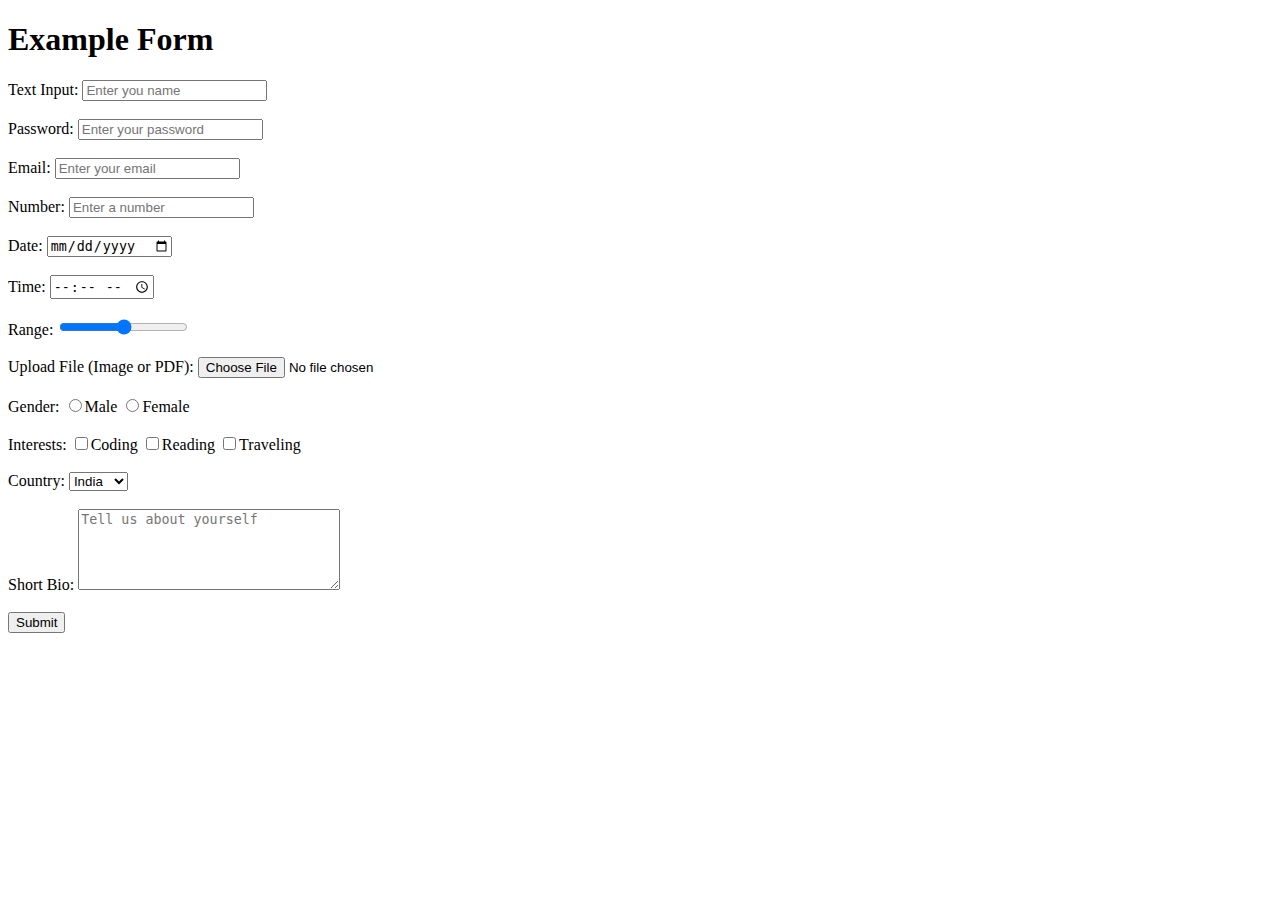
<file: day3/index.html>
<!DOCTYPE html>
<html lang="en">
  <head>
    <meta charset="UTF-8" />
    <meta name="viewport" content="width=device-width, initial-scale=1.0" />
    <title>Form Document</title>
  </head>
  <body>

    <h1>Example Form</h1>
    <form>
      <label for="name">Text Input:</label>
      <input type="text" id="name" placeholder="Enter you name" /><br /><br />
      <label for="password">Password:</label>
      <input
        type="password"
        placeholder="Enter your password"
        id="password"
      /><br /><br />
      <label for="email">Email:</label>
      <input
        type="text"
        placeholder="Enter your email"
        id="email"
      /><br /><br />
      <label for="number">Number:</label>
      <input
        type="number"
        placeholder="Enter a number"
        id="number"
      /><br /><br />
      <label for="date">Date:</label>
      <input type="date" id="date" /><br /><br />
      <label for="time">Time:</label>
      <input type="time" id="time" /><br /><br />
      <label for="limit">Range:</label>
      <input type="range" id="limit" name="limit"/><br /><br />
      <label for="file">Upload File (Image or PDF):</label>
      <input type="file" id="file" /><br /><br />
      <label for="gender">Gender:</label>
      <input type="radio" name="gender" id="gender" value="male" />Male
      <input
        type="radio"
        name="gender"
        id="gender"
        value="female"
      />Female<br /><br />
      <label for="interest">Interests:</label>
      <input type="checkbox" id="interest" value="coding" />Coding
      <input type="checkbox" id="interest" value="reading" />Reading
      <input
        type="checkbox"
        id="interest"
        value="traveling"
      />Traveling<br /><br />
      <label for="country">Country:</label>
      <select id="country">
        <option value="india">India</option>
        <option value="usa">USA</option>
        <option value="japan">Japan</option>
        <option value="qatar">Qatar</option>
        <option value="uk">UK</option></select
      ><br /><br />
      <label>Short Bio:</label>
      <textarea
        placeholder="Tell us about yourself"
        cols="30"
        rows="5"
      ></textarea
      ><br /><br />
      <button>Submit</button>
    </form>
  </body>
</html>
</file>
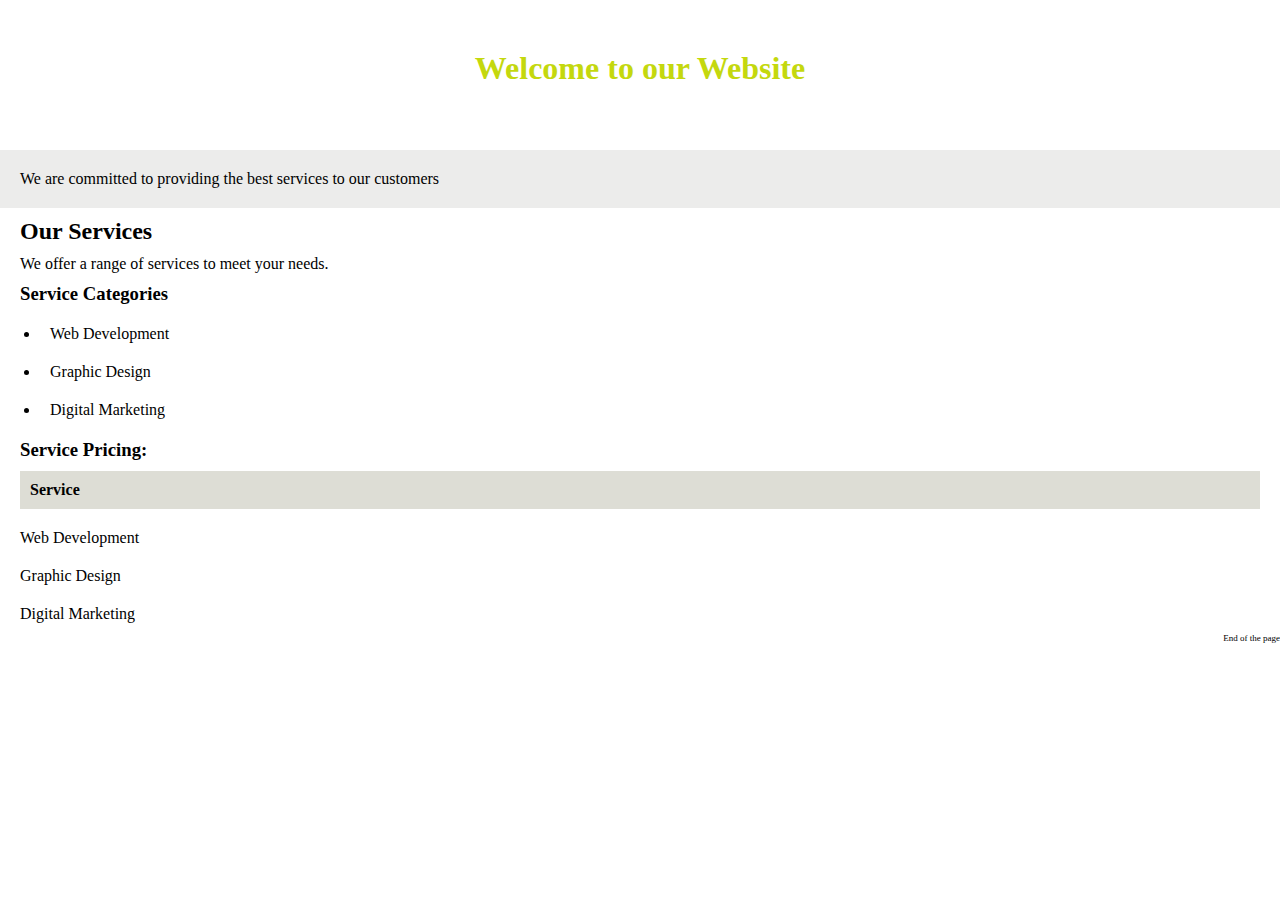
<file: day5/index.html>
<!DOCTYPE html>
<html lang="en">
  <head>
    <meta charset="UTF-8" />
    <meta name="viewport" content="width=device-width, initial-scale=1.0" />
    <title>BackgroundImage</title>
    <link rel="stylesheet" href="day5.css" />
  </head>
  <body>
    <header>
    <div class="head">
    <h1 >Welcome to our Website</h1>
    </div>
    </header>
    <section>
    <div class="one">
     <p>We are committed to providing the best services to our customers</p>
        
    </div>
    <div class="two">
    <h2>Our Services</h2>
    <p>We offer a range of services to meet your needs.</p>
    <h3>Service Categories</h3>
    <ul>
        <li>Web Development</li>
        <li>Graphic Design</li>
        <li>Digital Marketing</li>
    </ul>
    <h3>Service Pricing:</h3>
    <h4>Service</h4>
    </div>
    <div class="three">
    <ul type="none">
        <li>Web Development</li>
        <li>Graphic Design</li>
        <li>Digital Marketing</li>
    </ul> 
       
    </div>
    </section>
    <footer>
        End of the page
    </footer>
  </body>
</html>
</file>
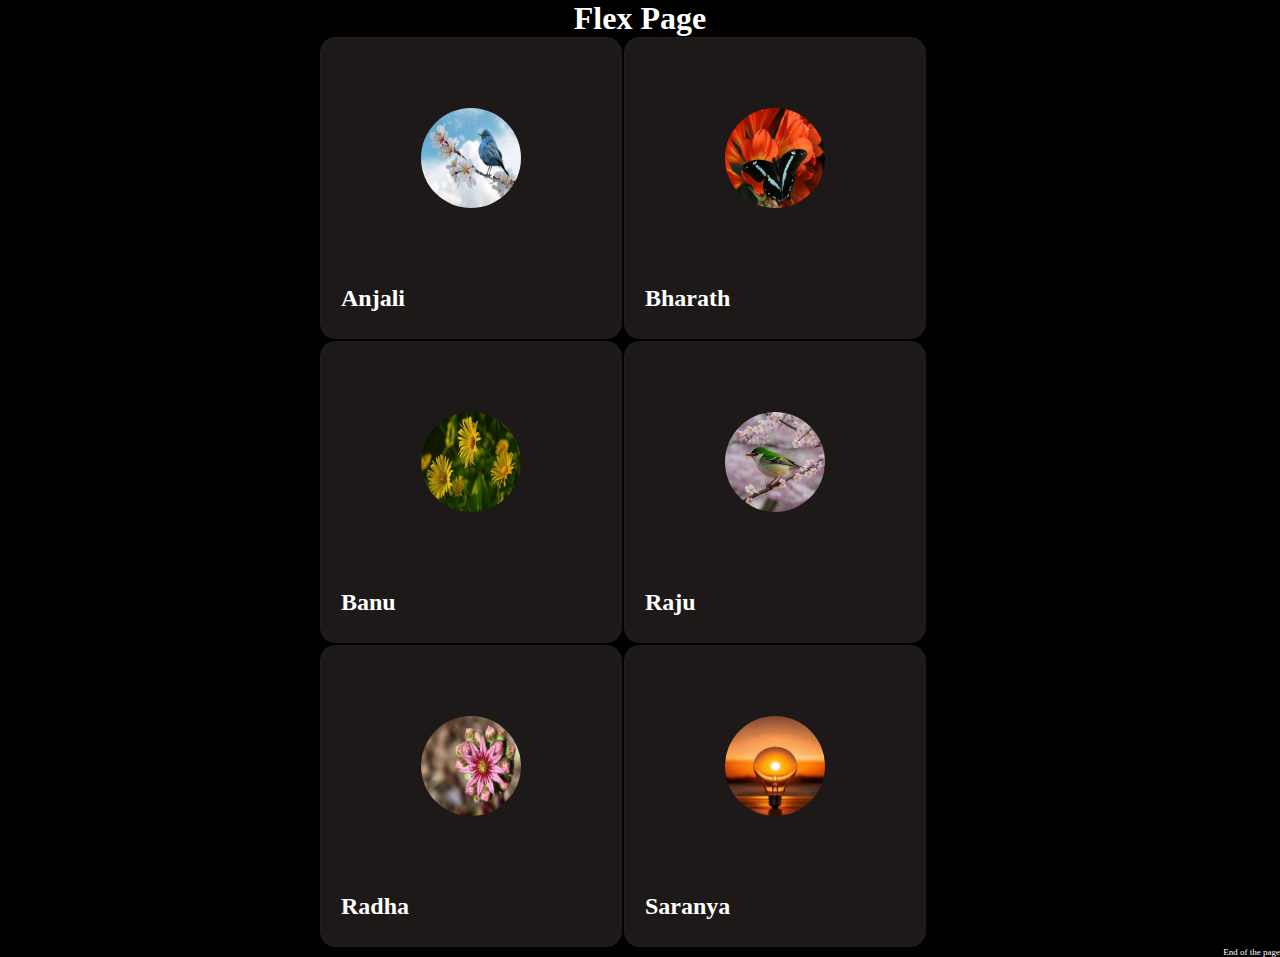
<file: day6/index.html>
<!DOCTYPE html>
<html lang="en">
<head>
    <meta charset="UTF-8">
    <meta name="viewport" content="width=device-width, initial-scale=1.0">
    <title>FlexPage</title>
    <link rel="stylesheet" href="day6.css">
</head>
<body>
    <header>
        <center><h1>Flex Page</h1></center>
    </header>
    <section>
    <div class="container">        
        <div class="one">
            <img src="birdImg.jpg" alt="NoImage">
            <div class="two">
                <p>Anjali</p>
            </div>
        </div>
        <div class="one">
            <img src="butterflyImg.jpg" alt="NoImage">
            <div class="two">
                <p>Bharath</p>
            </div>
        </div>
        <div class="one">
            <img src="flowersImg.jpg" alt="NoImage">
            <div class="two">
                <p>Banu</p>
            </div>
        </div>
        <div class="one">
            <img src="natureImg1.jpg" alt="NoImage">
            <div class="two">
                <p>Raju</p>
            </div>
        </div>
        <div class="one">
            <img src="sempervivumImg.jpg" alt="NoImage">
            <div class="two">
                <p>Radha</p>
            </div>
        </div>
        <div class="one">
            <img src="sunsetimg.jpg" alt="NoImage">
            <div class="two">
                <p>Saranya</p>
            </div>
        </div>
        
        
    </div>
    </section>
    <footer>
        End of the page
    </footer>
</body>
</html>
</file>
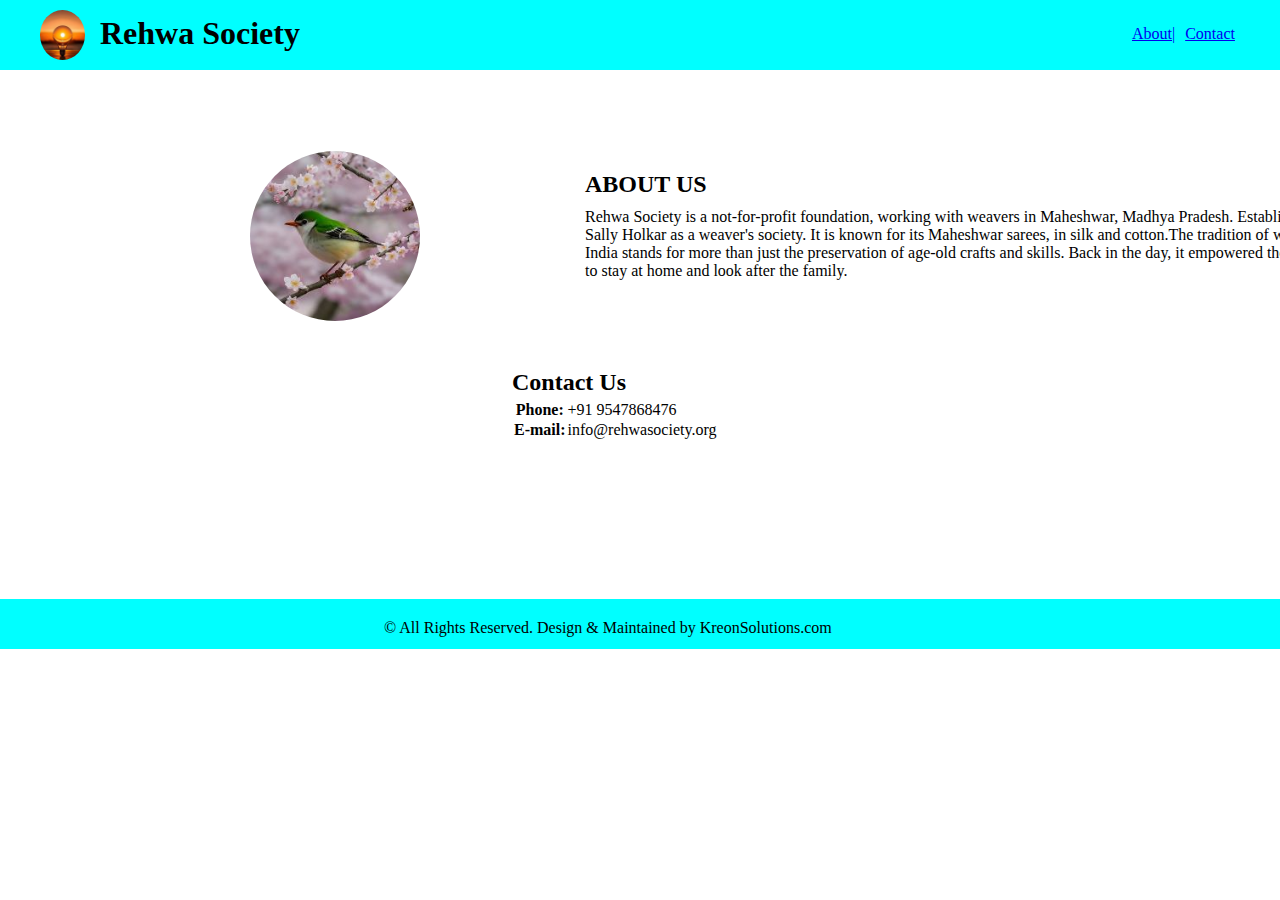
<file: day7/index.html>
<!DOCTYPE html>
<html lang="en">
<head>
    <meta charset="UTF-8">
    <meta name="viewport" content="width=device-width, initial-scale=1.0">
    <title>Company Page</title>
    <link rel="stylesheet" href="day7.css">
</head>
<body>
    
        <header>
            <nav>
                <div class="container"><img src="sunsetimg.jpg" alt="NoImage"></div>
                <h1>Rehwa Society</h1>
                <ul>
                    <li><a href="E:\htmlExamples\sematicelements.html" target="_self">About| </a></li>
                    <li><a href="E:\htmlExamples\sematicelements.html" target="_self"> Contact</a></li>
                </ul> 
            </nav>
        </header>

         <section class="section1">
            <div class="sectionImgContainer">
            <img src="natureImg1.jpg" alt="CompanyImage" width="200px" height="200px">
            </div>
            <div class="sectionParaContainer">
            <h2>ABOUT US</h2>
            <p>Rehwa Society is a not-for-profit foundation, working with weavers in Maheshwar, Madhya Pradesh. Established in 1978, by Richard and Sally Holkar as a weaver's society. It is known for its Maheshwar sarees, in silk and cotton.The tradition of weaving in different parts of India stands for more than just the preservation of age-old crafts and skills. Back in the day, it empowered the women, who were expected to stay at home and look after the family.</p>
        
            </div>
         </section>
        
    
        <section class="section2">
            <div class="container2">
            <h2>Contact Us</h2>  
            <table>
                <tr>
                <th>
                    Phone: 
                </th>
                <td>
                    +91 9547868476
                </td>
                </tr>
                <tr>
                    <th>
                        E-mail: 
                    </th>
                    <td>
                        info@rehwasociety.org
                    </td>
                </tr>
            </table>
            </div>      
        </section>

        <footer class="footerclass">            
                <p>
                    © All Rights Reserved. Design & Maintained by KreonSolutions.com
                </p>
        </footer>
     
</body>
</html>
</file>
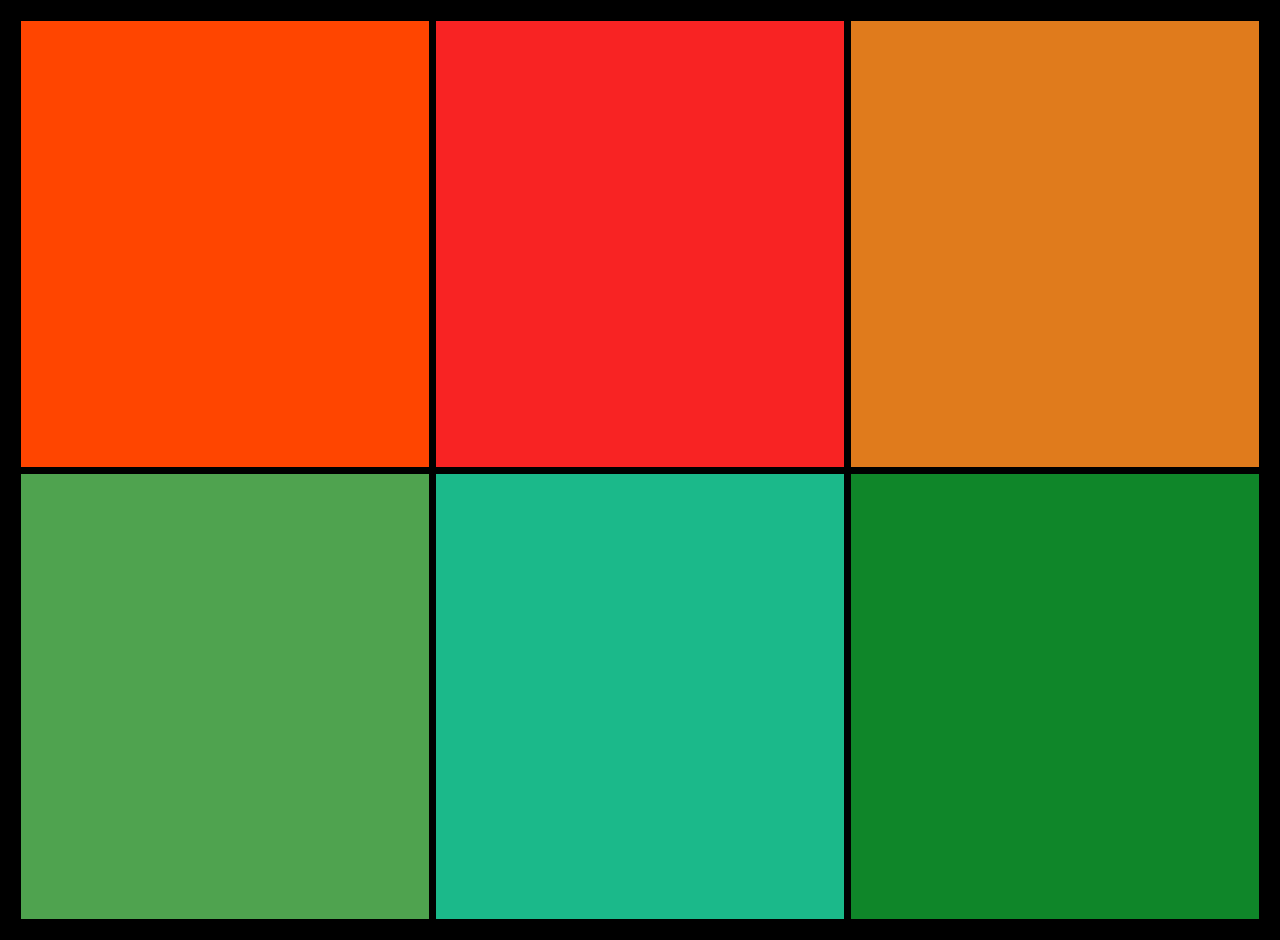
<file: layout1.html>
<!DOCTYPE html>
<html lang="en">
<head>
    <meta charset="UTF-8">
    <meta name="viewport" content="width=device-width, initial-scale=1.0">
    <title>Document</title>
    <link rel="stylesheet" href="layout/layout1.css">
</head>
<body>
    
    <div class="parent">
        <div class="childone"></div>
        <div class="childtwo"></div>
        <div class="childthree"></div>
        <div class="childfour"></div>
        <div class="childfive"></div>
        <div class="childsix"></div>
    </div>
</body>
</html>
</file>
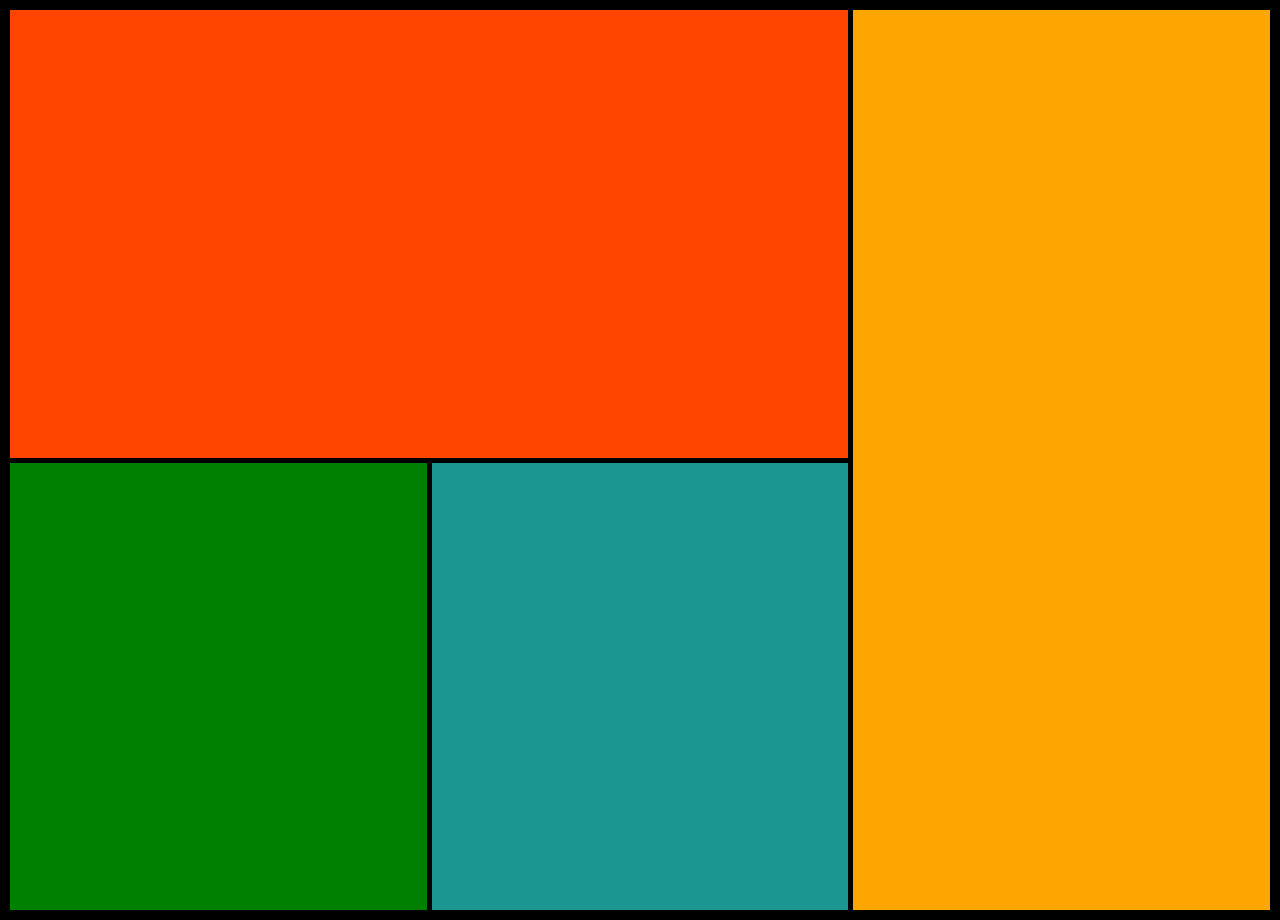
<file: layout2.html>
<!DOCTYPE html>
<html lang="en">
<head>
    <meta charset="UTF-8">
    <meta name="viewport" content="width=device-width, initial-scale=1.0">
    <title>Layout2</title>
    <link rel="stylesheet" href="layout/layout2.css">
</head>
<body>
    <div class="parent">
        <div class="child1"></div>
        <div class="child2"></div>
        <div class="child3"></div>
        <div class="child4"></div>
    </div>
</body>
</html>
</file>
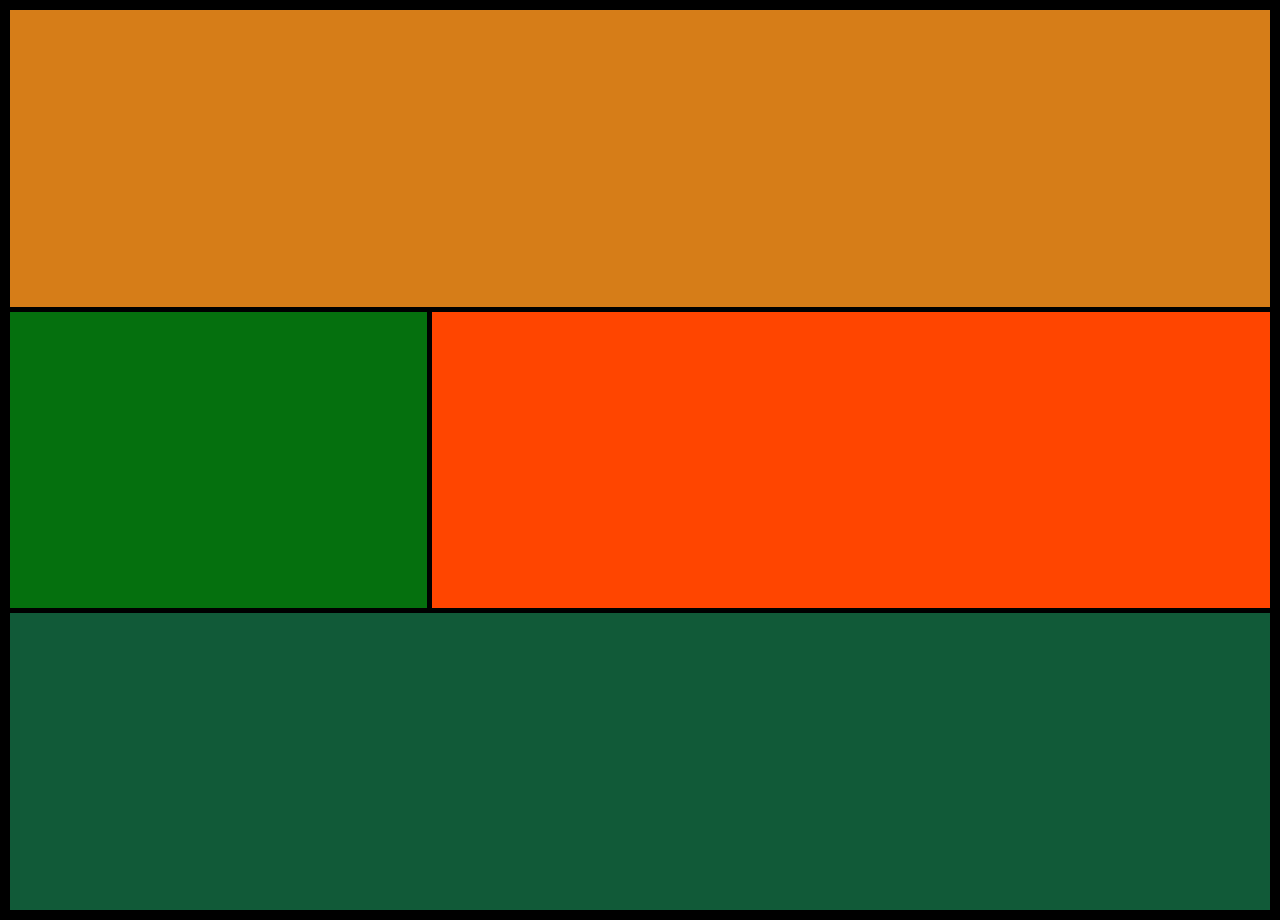
<file: layout3.html>
<!DOCTYPE html>
<html lang="en">
<head>
    <meta charset="UTF-8">
    <meta name="viewport" content="width=device-width, initial-scale=1.0">
    <title>Layout3</title>
    <link rel="stylesheet" href="layout/layout3.css">
</head>
<body>
    <div class="parent">
        <div class="child1"></div>
        <div class="child2"></div>
        <div class="child3"></div>
        <div class="child4"></div>
    </div>
</body>
</html>
</file>
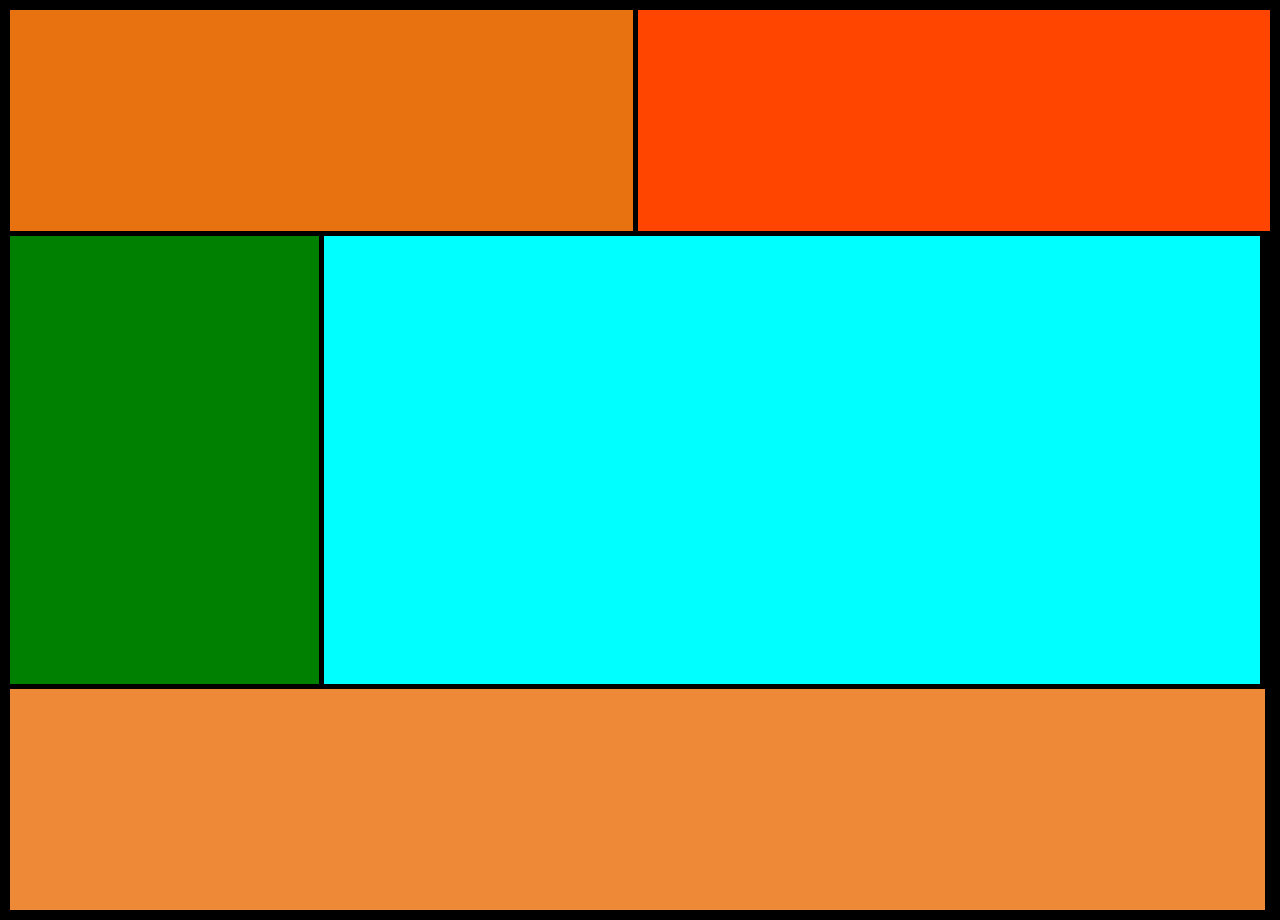
<file: layout4.html>
<!DOCTYPE html>
<html lang="en">
<head>
    <meta charset="UTF-8">
    <meta name="viewport" content="width=device-width, initial-scale=1.0">
    <title>Layout4</title>
    <link rel="stylesheet" href="layout/layout4.css">
</head>
<body>
    <div class="parent">
        <div class="child1"></div>
        <div class="child2"></div>
        <div class="child3"></div>
        <div class="child4"></div>
        <div class="child5"></div>
    </div>
    
</body>
</html>
</file>
<file: day5/day5.css>
*{
    padding: 0px;
    margin: 0px;
}

.head{  
      
    height: 150px;    
    width: 100%;
    color: rgb(196, 216, 14);
    background-image: url("https://images.template.net/wp-content/uploads/2016/04/Nature-Wallpaper.jpg");
    
}
.head h1{
    text-align: center;
    padding: 50px;
    

}
.one
{
display: inline-block;
height: 100%;
width:100%;
position: relative;
}
.one p{
    background-color: rgba(197, 197, 194, 0.329);
    padding:20px;
}
.two{
    padding-left:20px;
    padding-right:20px;
}
.two h2,h3,h4{
    margin-top: 10px;
    margin-bottom: 10px;
}
.two li{
    margin-left: 20px;
    padding: 10px;
}
.two h4{
    background-color: rgba(194, 194, 179, 0.555);
    padding:10px;
}
.three li
{
    margin-left:10px;
    padding :10px;
}
footer{
    font-size: xx-small;
    text-align: right;
}
</file>
<file: day6/day6.css>
* {
  margin: 0px;
  padding: 0px;
}
body{
  background-color: black;
  color: white;
}
.container {
  height: 50%;
  width: 50%;
  margin-left: 25%;
  display: flex;
  flex-direction: row;
  flex-wrap: wrap;
  gap: 2px;
}
.one {
  height: 300px;
  width: 300px;
  border-style: ridge;
  border-color: rgb(32, 30, 30);
  border-width: 1px;
  border-radius: 5%;
  background-color: rgb(29, 25, 25);
}
.one img {
  height: 100px;
  width: 100px;
  border-radius: 50%;
  margin-left: 100px;
  margin-top: 70px;
}
.two {
  height: 100px;
  width: 100px;
  display:flex;
  flex-direction: rows;
  align-items: end;
}
.two p{
  margin-left: 20px;
  margin-top: 80px;
  font-family:'Times New Roman', Times, serif;
  font-size: x-large;
  font-weight: bold;
}

footer{
    font-size: xx-small;
    text-align: right;
   
}
</file>
<file: day7/day7.css>
*{
    margin: 0px;
    padding: 0px;
    box-sizing: border-box;
}
header{
    height: 9vh;
    position: sticky;

}
.container{
    width: 100px;
    height:100px;

}
.container img{

    height: 50px;
    border-radius: 50%;
    margin-top: 10px;
    margin-left:40px;

}
nav{
    height:70px;
    background-color: aqua;
    display: flex;
    flex-direction: row;
}
h1{
    margin-top:15px ;
    margin-right: 65%;
}
ul{
    margin-top: 25px;
    display:flex;
    gap: 10px;
}
li{
   list-style-type: none;
}

.sectionImgContainer{  
   
    width: 200px;
    height: 200px;
    position: relative;
}
.sectionImgContainer img{
    position:absolute;
    top: 70px;
    left: 250px;
    height:170px;
    width:170px;
    border-radius:50%;
}
.sectionParaContainer{
    box-sizing: content-box;
    width:100vh;
    height: 300px;
    position:relative;
}
.sectionParaContainer p,h2{
   margin-top: 10px; 
    position: relative;
    left:65%;
    top:-40%;
}
.container2{
    height:200px;
    width:100%;
    position:relative;
    margin-top: 50%;
    margin-top:-15%;
    margin-left: 40%;
}
.container2 h2{
    position: absolute;
    margin-top: 50px;
    margin-left:-65%;
}

.footerclass{
    height:50px;
    background-color: aqua;   
    position: relative;
}
.footerclass p{
    position:absolute;
    margin-top: 20px;
    margin-left: 30% ;
}
</file>
<file: layout/layout1.css>
*{
    margin: 0px;
    padding: 0px;
    box-sizing: border-box;
}
body{
    background-color: black;
}
.parent{
    height:100vh;
    margin: 20px; 
    display: grid;
    grid-template-columns:1fr 1fr 1fr;
    grid-template-rows:1fr 1fr;
    gap: 5px;
}
.childone{
    border: solid 1px black;
    background-color:orangered;
    padding:10px;

}
.childtwo{
    border: solid 1px black;
    background-color:rgba(255, 36, 36, 0.973);
    padding:10px;

}
.childthree{
    border: solid 1px black;
    background-color:rgb(224, 123, 28);
    padding:10px;

}
.childfour{
    border: solid 1px black;
    background-color:rgb(79, 163, 79);
    padding:10px;

}
.childfive{
    border: solid 1px black;
    background-color:rgb(27, 185, 138);
    padding:10px;

}
.childsix{
    border: solid 1px black;
    background-color:rgb(15, 134, 41);
    padding:10px;

}
</file>
<file: layout/layout2.css>
*{
    margin: 0px;
    padding:0px;
    box-sizing: border-box;
}
body{
    background-color: black;
}
.parent{
    
    height: 100vh;
    margin:10px;
    display: grid;
    grid-template-columns:repeat(3,1fr);
    grid-template-rows:repeat(2,1fr);
    gap: 5px;
}
.child1{
    background-color: orangered;
    grid-column: 1/span 2;
    grid-row:1
    
}
.child2{
    background-color: orange;
    grid-column:3;
    grid-row:1/span 2; 
}

.child3
{
    background-color:green;
}
.child4{
    background-color: rgb(28, 150, 144);
}
</file>
<file: layout/layout3.css>
*{
    padding: 0px;
    margin: 0px;
    box-sizing: border-box;
}
body{
    background-color: black;
}
.parent{
    height: 100vh;
    margin: 10px;
    display: grid;
    grid-template-columns: 1fr 1fr 1fr;
    grid-template-rows: 1fr 1fr 1fr;
    gap: 5px;
}
.child1{
    background-color: rgb(214, 125, 24);
    grid-column: 1/4;
    grid-row: 1;
}
.child2{
    background-color: orangered;
    grid-column:2/4;
    grid-row:2;

}
.child3{
    background-color: rgb(5, 112, 14);
}
.child4{
    background-color: rgb(17, 90, 56);
    grid-column:1/4;
}
</file>
<file: layout/layout4.css>
*{
    margin: 0px;
    padding: 0px;
    box-sizing: border-box;
}
body{
    background-color: black;
}
.parent{
    height: 100vh;
    margin: 10px;
    display: grid;
    grid-template-columns:repeat(4, 1fr);
    grid-template-rows:repeat(4, 1fr);
    gap: 5px;
}
.child1{
    background-color: rgb(233, 114, 16);
    grid-column: 1/span 2;
    grid-row: 1;
}
.child2{
    background-color: orangered;
    grid-column:3/span 4;
}
.child3{
    background-color: green;
    grid-row:2/span 2;
}
.child4{
    background-color: aqua;
    grid-column: 2/span 3;
    grid-row: 2/span 2;
}
.child5{
    background-color: rgb(238, 137, 55);
    grid-row:4;
    grid-column:1/ span3;

}
</file>
